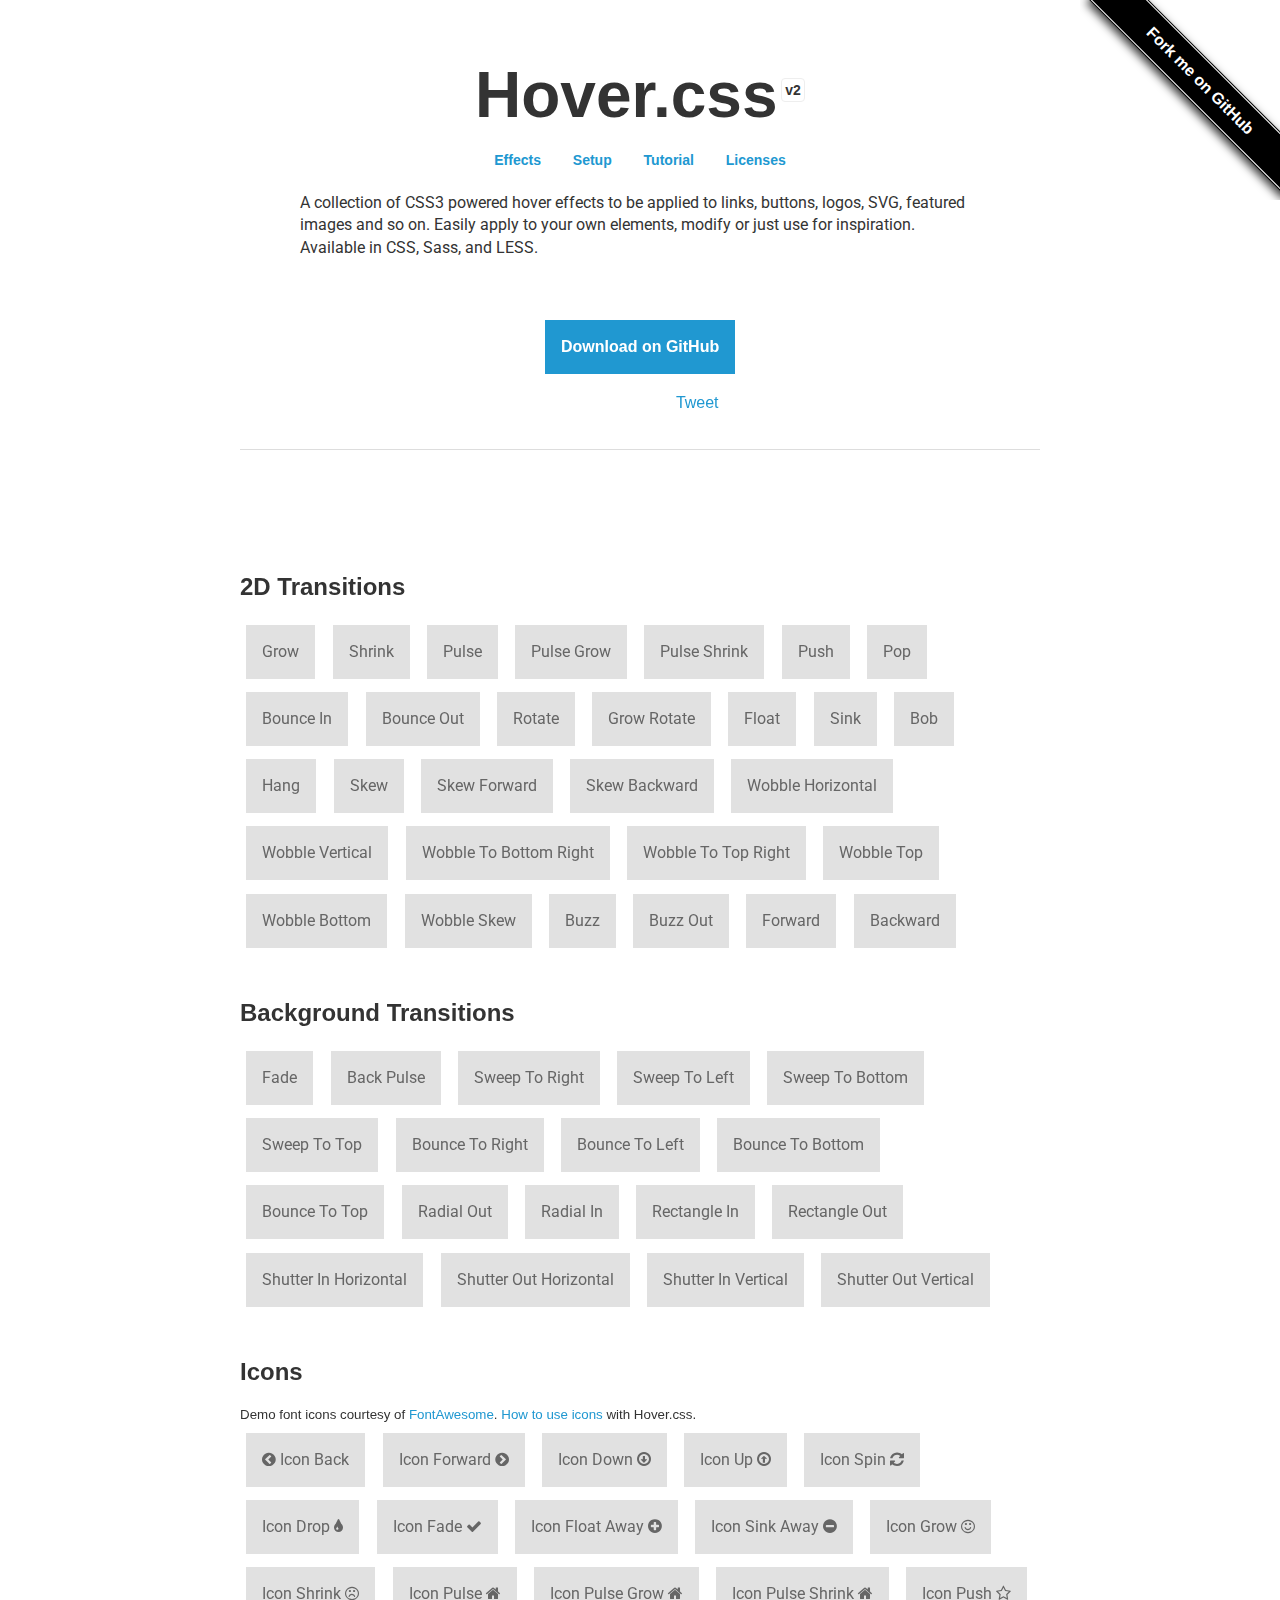
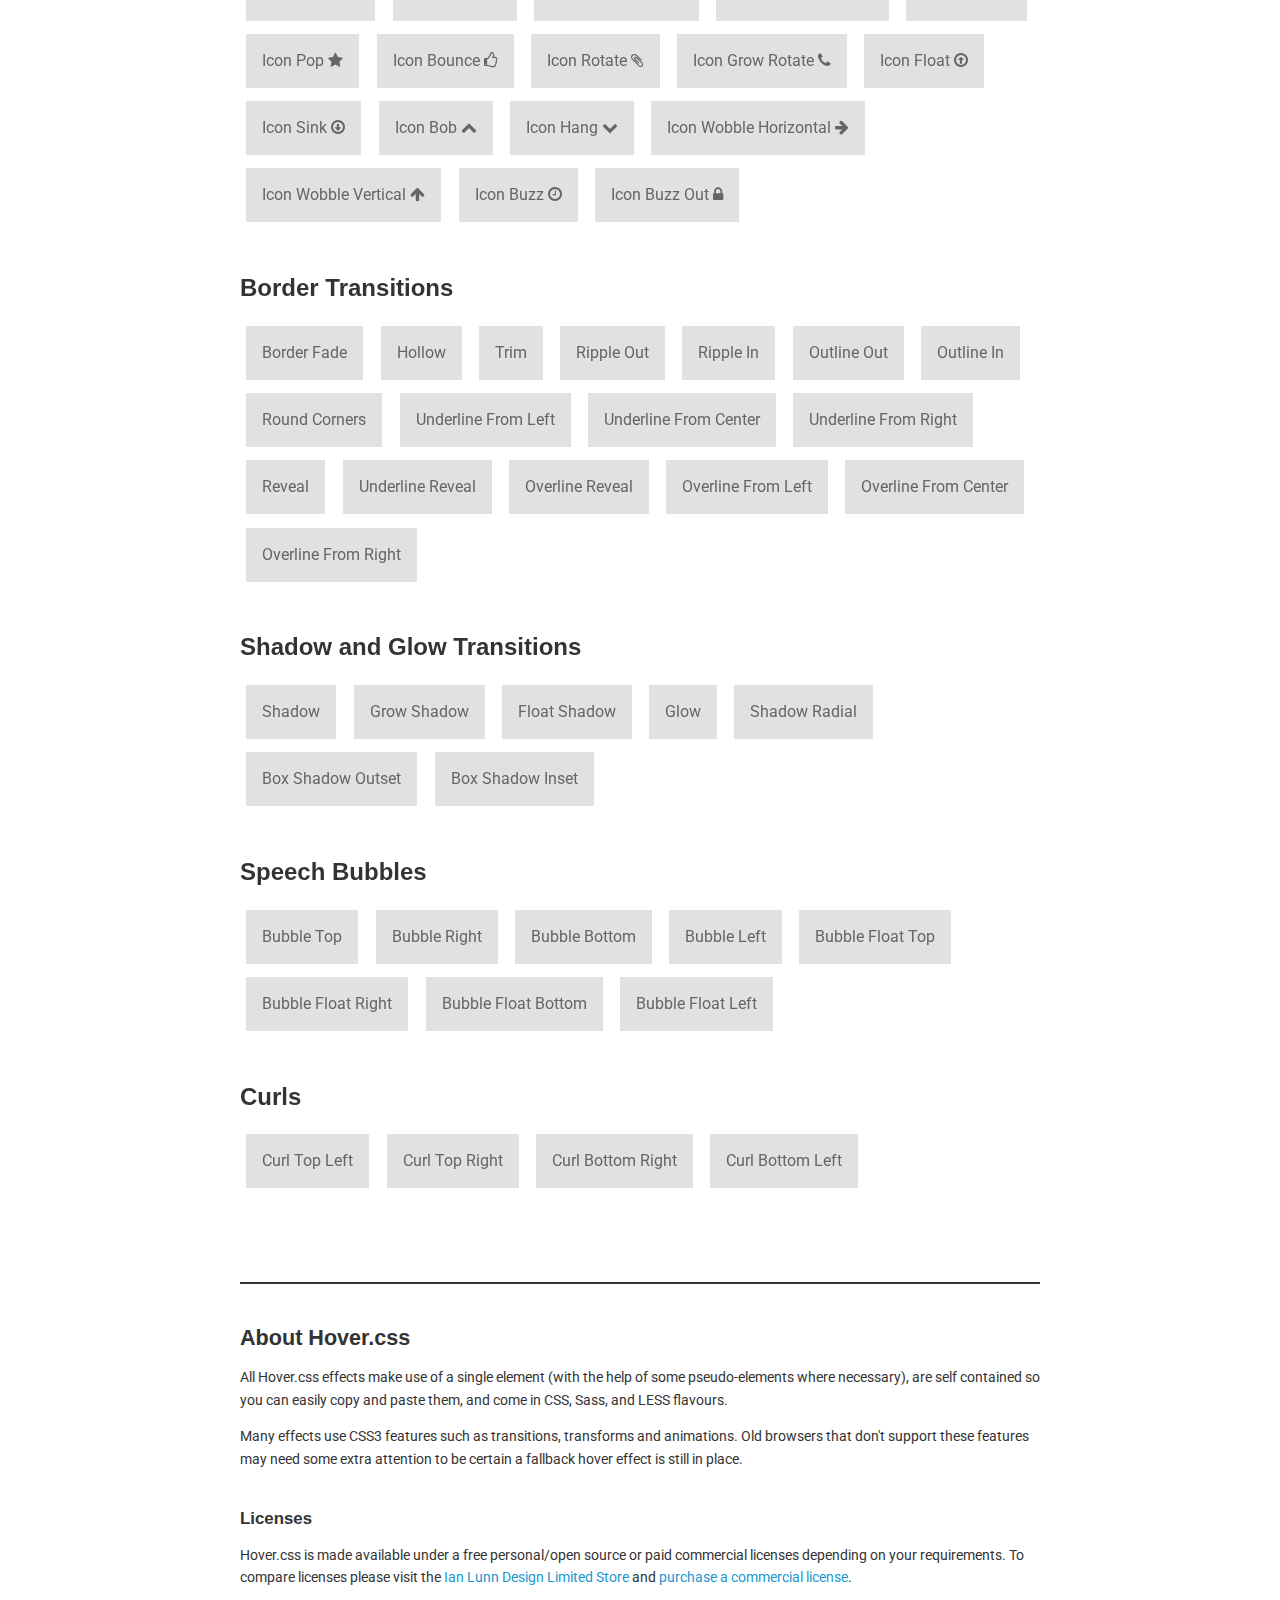
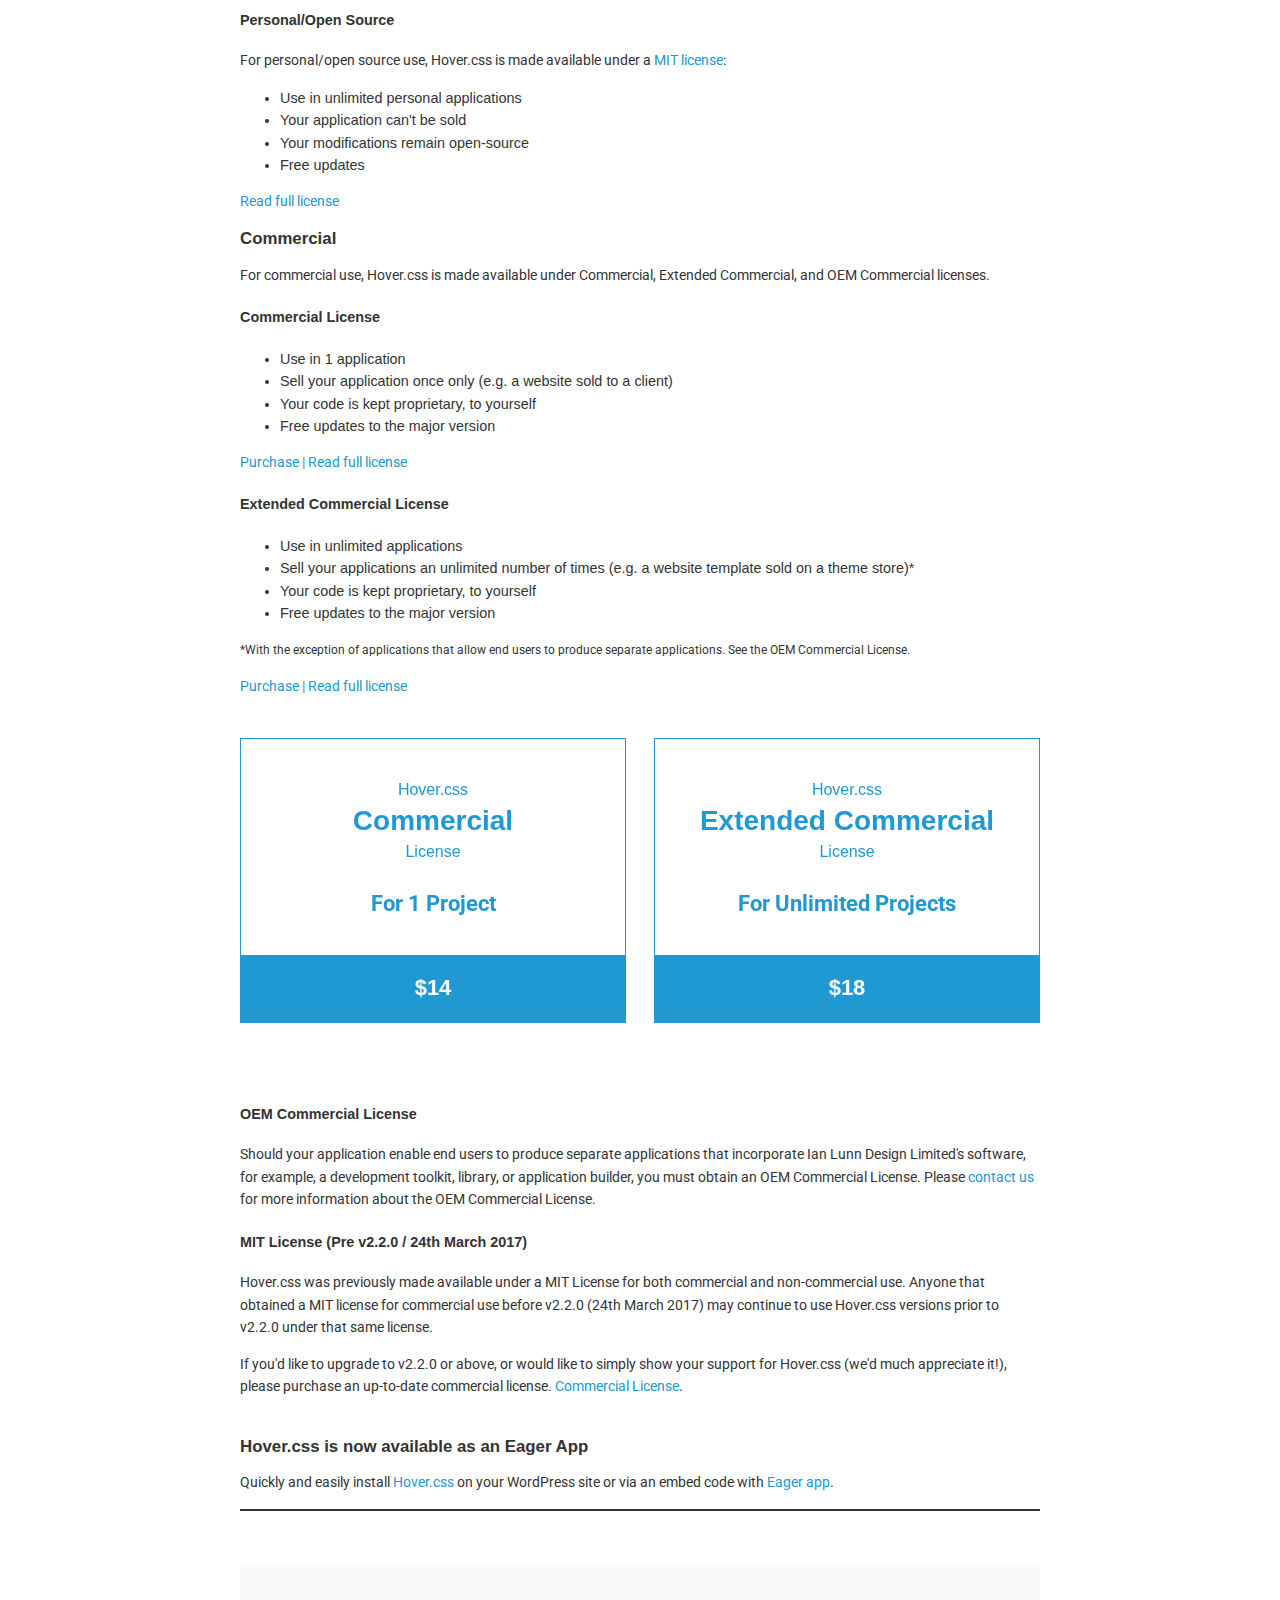
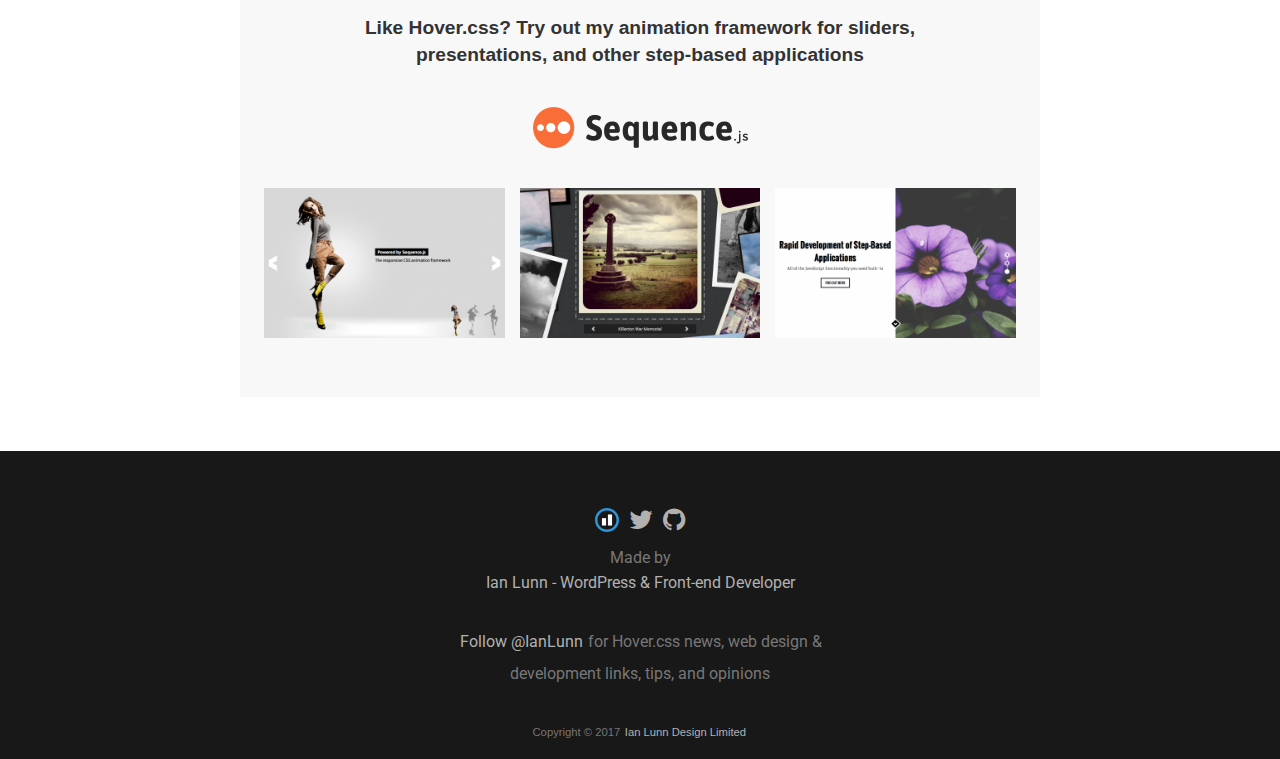
<file: hovers/index.html>
<!DOCTYPE html>
<html lang="en">
	<head>
		<meta charset="utf-8">
		<meta property="og:image" content="https://ianlunn.github.io/Hover/hover.jpg" />
		<meta property="og:site_name" content="Hover.css"/>
		<meta property="og:title" content="Hover.css - A collection of CSS3 powered hover effects" />
		<title>Hover.css - A collection of CSS3 powered hover effects</title>
		<link href="css/demo-page.css" rel="stylesheet" media="all">
		<link href="css/hover.css" rel="stylesheet" media="all">
		<link href="https://maxcdn.bootstrapcdn.com/font-awesome/4.2.0/css/font-awesome.min.css" rel="stylesheet" media="all">
	</head>
	<body>

		<!--[if lt IE 10]>
		<p class="browsehappy">You are using an <strong>outdated</strong> browser. Please <a href="https://browsehappy.com/">upgrade your browser</a> to improve your experience.</p>
		<![endif]-->

		<div class="main">
			<span id="forkongithub"><a href="https://github.com/IanLunn/Hover">Fork me on GitHub</a></span>

			<h1>Hover.css <a href="https://github.com/IanLunn/Hover/releases" class="sup" title="View release history">v2</a></h1>

			<nav>
				<ul>
					<li><a href="#effects" title="Effects">Effects</a></li>
					<li><a href="https://github.com/IanLunn/Hover/blob/master/README.md#hovercss" title="Setup">Setup</a></li>
					<li><a href="https://ianlunn.co.uk/articles/hover-css-tutorial-introduction/" title="hover.css Tutorial and Introduction">Tutorial</a></li>
					<li><a href="#licenses" title="Licenses">Licenses</a></li>
				</ul>
			</nav>

			<p class="intro">A collection of CSS3 powered hover effects to be applied to links, buttons, logos, SVG, featured images and so on. Easily apply to your own elements, modify or just use for inspiration. Available in CSS, Sass, and LESS.</p>

			<div class="download aligncenter">
				<a class="button cta hvr-float-shadow" href="https://github.com/IanLunn/Hover">Download on GitHub</a>
			</div>

			<div class="social aligncenter">
				<div class="social-button">
					<iframe src="https://ghbtns.com/github-btn.html?user=IanLunn&repo=Hover&type=watch&count=true" allowtransparency="true" frameborder="0" scrolling="0" width="110" height="20"></iframe>
				</div>

				<div class="social-button">
					<a href="https://twitter.com/share" class="twitter-share-button" data-related="IanLunn" data-dnt="true">Tweet</a>
				</div>
			</div>

			<hr />
			<br />

			<script async type="text/javascript" src="//cdn.carbonads.com/carbon.js?serve=CKYIE23M&placement=ianlunncouk" id="_carbonads_js"></script>

			<div id="effects" class="effects">

				<h2>2D Transitions</h2>

				<a href="#" class="hvr-grow">Grow</a>
				<a href="#" class="hvr-shrink">Shrink</a>
				<a href="#" class="hvr-pulse">Pulse</a>
				<a href="#" class="hvr-pulse-grow">Pulse Grow</a>
				<a href="#" class="hvr-pulse-shrink">Pulse Shrink</a>
				<a href="#" class="hvr-push">Push</a>
				<a href="#" class="hvr-pop">Pop</a>
				<a href="#" class="hvr-bounce-in">Bounce In</a>
				<a href="#" class="hvr-bounce-out">Bounce Out</a>
				<a href="#" class="hvr-rotate">Rotate</a>
				<a href="#" class="hvr-grow-rotate">Grow Rotate</a>
				<a href="#" class="hvr-float">Float</a>
				<a href="#" class="hvr-sink">Sink</a>
				<a href="#" class="hvr-bob">Bob</a>
				<a href="#" class="hvr-hang">Hang</a>
				<a href="#" class="hvr-skew">Skew</a>
				<a href="#" class="hvr-skew-forward">Skew Forward</a>
				<a href="#" class="hvr-skew-backward">Skew Backward</a>
				<a href="#" class="hvr-wobble-horizontal">Wobble Horizontal</a>
				<a href="#" class="hvr-wobble-vertical">Wobble Vertical</a>
				<a href="#" class="hvr-wobble-to-bottom-right">Wobble To Bottom Right</a>
				<a href="#" class="hvr-wobble-to-top-right">Wobble To Top Right</a>
				<a href="#" class="hvr-wobble-top">Wobble Top</a>
				<a href="#" class="hvr-wobble-bottom">Wobble Bottom</a>
				<a href="#" class="hvr-wobble-skew">Wobble Skew</a>
				<a href="#" class="hvr-buzz">Buzz</a>
				<a href="#" class="hvr-buzz-out">Buzz Out</a>
				<a href="#" class="hvr-forward">Forward</a>
				<a href="#" class="hvr-backward">Backward</a>


				<h2>Background Transitions</h2>

				<a href="#" class="hvr-fade">Fade</a>
				<a href="#" class="hvr-back-pulse">Back Pulse</a>
				<a href="#" class="hvr-sweep-to-right">Sweep To Right</a>
				<a href="#" class="hvr-sweep-to-left">Sweep To Left</a>
				<a href="#" class="hvr-sweep-to-bottom">Sweep To Bottom</a>
				<a href="#" class="hvr-sweep-to-top">Sweep To Top</a>
				<a href="#" class="hvr-bounce-to-right">Bounce To Right</a>
				<a href="#" class="hvr-bounce-to-left">Bounce To Left</a>
				<a href="#" class="hvr-bounce-to-bottom">Bounce To Bottom</a>
				<a href="#" class="hvr-bounce-to-top">Bounce To Top</a>
				<a href="#" class="hvr-radial-out">Radial Out</a>
				<a href="#" class="hvr-radial-in">Radial In</a>
				<a href="#" class="hvr-rectangle-in">Rectangle In</a>
				<a href="#" class="hvr-rectangle-out">Rectangle Out</a>
				<a href="#" class="hvr-shutter-in-horizontal">Shutter In Horizontal</a>
				<a href="#" class="hvr-shutter-out-horizontal">Shutter Out Horizontal</a>
				<a href="#" class="hvr-shutter-in-vertical">Shutter In Vertical</a>
				<a href="#" class="hvr-shutter-out-vertical">Shutter Out Vertical</a>


				<h2>Icons</h2>

				<small>Demo font icons courtesy of <a href="https://fortawesome.github.io/Font-Awesome/">FontAwesome</a>. <a href="https://github.com/IanLunn/Hover/#using-icon-effects">How to use icons</a> with Hover.css.</small>

				<a href="#" class="hvr-icon-back">
					<i class="fa fa-chevron-circle-left hvr-icon"></i> Icon Back
				</a>
				<a href="#" class="hvr-icon-forward">
					Icon Forward
					<i class="fa fa-chevron-circle-right hvr-icon"></i>
				</a>
				<a href="#" class="hvr-icon-down">
					Icon Down <i class="fa fa-arrow-circle-o-down hvr-icon"></i>
				</a>
				<a href="#" class="hvr-icon-up">
					Icon Up <i class="fa fa-arrow-circle-o-up hvr-icon"></i>
				</a>
				<a href="#" class="hvr-icon-spin">
					Icon Spin <i class="fa fa-refresh hvr-icon"></i>
				</a>
				<a href="#" class="hvr-icon-drop">
					Icon Drop <i class="fa fa-tint hvr-icon"></i>
				</a>
				<a href="#" class="hvr-icon-fade">
					Icon Fade <i class="fa fa-check hvr-icon"></i>
				</a>
				<a href="#" class="hvr-icon-float-away">
					Icon Float Away <i class="fa fa-plus-circle hvr-icon"></i>
				</a>
				<a href="#" class="hvr-icon-sink-away">
					Icon Sink Away <i class="fa fa-minus-circle hvr-icon"></i>
				</a>
				<a href="#" class="hvr-icon-grow">
					Icon Grow <i class="fa fa-smile-o hvr-icon"></i>
				</a>
				<a href="#" class="hvr-icon-shrink">
					Icon Shrink <i class="fa fa-frown-o hvr-icon"></i>
				</a>
				<a href="#" class="hvr-icon-pulse">
					Icon Pulse <i class="fa fa-home hvr-icon"></i>
				</a>
				<a href="#" class="hvr-icon-pulse-grow">
					Icon Pulse Grow <i class="fa fa-home hvr-icon"></i>
				</a>
				<a href="#" class="hvr-icon-pulse-shrink">
					Icon Pulse Shrink <i class="fa fa-home hvr-icon"></i>
				</a>
				<a href="#" class="hvr-icon-push">
					Icon Push <i class="fa fa-star-o hvr-icon"></i>
				</a>
				<a href="#" class="hvr-icon-pop">
					Icon Pop <i class="fa fa-star hvr-icon"></i>
				</a>
				<a href="#" class="hvr-icon-bounce">
					Icon Bounce <i class="fa fa-thumbs-o-up hvr-icon"></i>
				</a>
				<a href="#" class="hvr-icon-rotate">
					Icon Rotate <i class="fa fa-paperclip hvr-icon"></i>
				</a>
				<a href="#" class="hvr-icon-grow-rotate">
					Icon Grow Rotate <i class="fa fa-phone hvr-icon"></i>
				</a>
				<a href="#" class="hvr-icon-float">
					Icon Float <i class="fa fa-arrow-circle-o-up hvr-icon"></i>
				</a>
				<a href="#" class="hvr-icon-sink">
					Icon Sink <i class="fa fa-arrow-circle-o-down hvr-icon"></i>
				</a>
				<a href="#" class="hvr-icon-bob">
					Icon Bob <i class="fa fa-chevron-up hvr-icon"></i>
				</a>
				<a href="#" class="hvr-icon-hang">
					Icon Hang <i class="fa fa-chevron-down hvr-icon"></i>
				</a>
				<a href="#" class="hvr-icon-wobble-horizontal">
					Icon Wobble Horizontal <i class="fa fa-arrow-right hvr-icon"></i>
				</a>
				<a href="#" class="hvr-icon-wobble-vertical">
					Icon Wobble Vertical <i class="fa fa-arrow-up hvr-icon"></i>
				</a>
				<a href="#" class="hvr-icon-buzz">
					Icon Buzz <i class="fa fa-clock-o hvr-icon"></i>
				</a>
				<a href="#" class="hvr-icon-buzz-out">
					Icon Buzz Out <i class="fa fa-lock hvr-icon"></i>
				</a>


				<h2>Border Transitions</h2>

				<a href="#" class="hvr-border-fade">Border Fade</a>
				<a href="#" class="hvr-hollow">Hollow</a>
				<a href="#" class="hvr-trim">Trim</a>
				<a href="#" class="hvr-ripple-out">Ripple Out</a>
				<a href="#" class="hvr-ripple-in">Ripple In</a>
				<a href="#" class="hvr-outline-out">Outline Out</a>
				<a href="#" class="hvr-outline-in">Outline In</a>
				<a href="#" class="hvr-round-corners">Round Corners</a>
				<a href="#" class="hvr-underline-from-left">Underline From Left</a>
				<a href="#" class="hvr-underline-from-center">Underline From Center</a>
				<a href="#" class="hvr-underline-from-right">Underline From Right</a>
				<a href="#" class="hvr-reveal">Reveal</a>
				<a href="#" class="hvr-underline-reveal">Underline Reveal</a>
				<a href="#" class="hvr-overline-reveal">Overline Reveal</a>
				<a href="#" class="hvr-overline-from-left">Overline From Left</a>
				<a href="#" class="hvr-overline-from-center">Overline From Center</a>
				<a href="#" class="hvr-overline-from-right">Overline From Right</a>


				<h2>Shadow and Glow Transitions</h2>

				<a href="#" class="hvr-shadow">Shadow</a>
				<a href="#" class="hvr-grow-shadow">Grow Shadow</a>
				<a href="#" class="hvr-float-shadow">Float Shadow</a>
				<a href="#" class="hvr-glow">Glow</a>
				<a href="#" class="hvr-shadow-radial">Shadow Radial</a>
				<a href="#" class="hvr-box-shadow-outset">Box Shadow Outset</a>
				<a href="#" class="hvr-box-shadow-inset">Box Shadow Inset</a>


				<h2>Speech Bubbles</h2>

				<a href="#" class="hvr-bubble-top">Bubble Top</a>
				<a href="#" class="hvr-bubble-right">Bubble Right</a>
				<a href="#" class="hvr-bubble-bottom">Bubble Bottom</a>
				<a href="#" class="hvr-bubble-left">Bubble Left</a>
				<a href="#" class="hvr-bubble-float-top">Bubble Float Top</a>
				<a href="#" class="hvr-bubble-float-right">Bubble Float Right</a>
				<a href="#" class="hvr-bubble-float-bottom">Bubble Float Bottom</a>
				<a href="#" class="hvr-bubble-float-left">Bubble Float Left</a>


				<h2>Curls</h2>

				<a href="#" class="hvr-curl-top-left">Curl Top Left</a>
				<a href="#" class="hvr-curl-top-right">Curl Top Right</a>
				<a href="#" class="hvr-curl-bottom-right">Curl Bottom Right</a>
				<a href="#" class="hvr-curl-bottom-left">Curl Bottom Left</a>
			</div>


			<div class="footer">
				<div class="about">
					<h2>About Hover.css</h2>

					<p>All Hover.css effects make use of a single element (with the help of some pseudo-elements where necessary), are self contained so you can easily copy and paste them, and come in CSS, Sass, and LESS flavours.</p>

					<p>Many effects use CSS3 features such as transitions, transforms and animations. Old browsers that don't support these features may need some extra attention to be certain a fallback hover effect is still in place.</p>

					<br />
					<h3 id="licenses">Licenses</h3>

					<p>Hover.css is made available under a free personal/open source or paid commercial licenses depending on your requirements. To compare licenses please visit the <a href="https://ianlunn.co.uk/store/licenses/">Ian Lunn Design Limited Store</a> and <a href="https://ianlunn.co.uk/store/hover-css/">purchase a commercial license</a>.</p>

					<h4 id="personal">Personal/Open Source</h4>

					<p>For personal/open source use, Hover.css is made available under a <a href="https://opensource.org/licenses/MIT">MIT license</a>:</p>

					<ul>
						<li>Use in unlimited personal applications</li>
						<li>Your application can't be sold</li>
						<li>Your modifications remain open-source</li>
						<li>Free updates</li>
					</ul>

					<p><a href="https://ianlunn.co.uk/store/licenses/personal/">Read full license</a></p>

					<h3 id="commercial-licenses">Commercial</h3>

					<p>For commercial use, Hover.css is made available under Commercial, Extended Commercial, and OEM Commercial licenses.</p>

					<h4 id="commercial">Commercial License</h4>

					<ul>
						<li>Use in 1 application</li>
						<li>Sell your application once only (e.g. a website sold to a client)</li>
						<li>Your code is kept proprietary, to yourself</li>
						<li>Free updates to the major version</li>
					</ul>

					<p><a href="https://ianlunn.co.uk/store/hover-css/?attribute_pa_licenses=commercial">Purchase<a/> | <a href="https://ianlunn.co.uk/store/licenses/commercial/">Read full license</a></p>

					<h4 id="extended-commercial">Extended Commercial License</h4>

					<ul>
						<li>Use in unlimited applications</li>
						<li>Sell your applications an unlimited number of times (e.g. a website template sold on a theme store)*</li>
						<li>Your code is kept proprietary, to yourself</li>
						<li>Free updates to the major version</li>
					</ul>

					<p><small>*With the exception of applications that allow end users to produce separate applications. See the OEM Commercial License.</small></p>

					<p><a href="https://ianlunn.co.uk/store/hover-css/?attribute_pa_licenses=extended-commercial">Purchase<a/> | <a href="https://ianlunn.co.uk/store/licenses/extended-commercial/">Read full license</a></p>

					<div class="licenses">
						<a target="_blank" href="https://ianlunn.co.uk/store/hover-css/?attribute_pa_licenses=commercial" title="Commercial License" class="license hvr-float">
							<div class="license__content">
								<h5 class="license__title"><div>Hover.css</div> Commercial <div>License</div></h5>
								<p class="license__desc">For 1 Project</p>
							</div>
							<span class="license__button button cta">$14</span>
						</a>

						<a target="_blank" href="https://ianlunn.co.uk/store/hover-css/?attribute_pa_licenses=extended-commercial" title="Extended Commercial License" class="license hvr-float">
							<div class="license__content">
								<h5 class="license__title"><div>Hover.css</div> Extended Commercial <div>License</div></h5>
								<p class="license__desc">For Unlimited Projects</p>
							</div>
							<span class="license__button button cta">$18</span>
						</a>
					</div>

					<h4 id="oem-commercial">OEM Commercial License</h4>

					<p>Should your application enable end users to produce separate applications that incorporate Ian Lunn Design Limited's software, for example, a development toolkit, library, or application builder, you must obtain an OEM Commercial License. Please <a href="https://ianlunn.co.uk/contact/">contact us</a> for more information about the OEM Commercial License.</p>

					<h4>MIT License (Pre v2.2.0 / 24th March 2017)</h4>
					<p>Hover.css was previously made available under a MIT License for both commercial and non-commercial use. Anyone that obtained a MIT license for commercial use before v2.2.0 (24th March 2017) may continue to use Hover.css versions prior to v2.2.0 under that same license.</p>

					<p>If you'd like to upgrade to v2.2.0 or above, or would like to simply show your support for Hover.css (we'd much appreciate it!), please purchase an up-to-date commercial license. <a href="https://ianlunn.co.uk/store/hover-css/?attribute_pa_licenses=commercial" title="Commercial License">Commercial License</a>.</p>

					<br />
					<h3>Hover.css is now available as an Eager App</h3>
					<p>Quickly and easily install <a href="https://eager.io/app/AN_LdP2tOk0f">Hover.css</a> on your WordPress site or via an embed code with <a href="https://eager.io/">Eager app</a>.</p>
				</div>
			</div>

			<div class="ad">
				<h2>Like Hover.css? Try out my animation framework for sliders,<br /> presentations, and other step-based applications</h2>

				<a class="ad__logo" href="https://www.sequencejs.com/" title="Learn more about Sequence.js">
					<img src="sequence-logo.png" alt="Sequence.js" />
				</a>

				<div class="ad__preview">
					<a href="https://www.sequencejs.com/" title="Learn more about Sequence.js"><img src="modern-slide-in.png" /></a> <a class="second" href="https://www.sequencejs.com/" title="Learn more about Sequence.js"><img src="photo-stack.png" /></a> <a href="https://www.sequencejs.com/" title="Learn more about Sequence.js"><img src="two-up.png" /></a>
				</div>
			</div>

		</div>

		<div class="made-by group">
			<ul>
				<li>
					<!-- "IL" logo Copyright (c) Ian Lunn Design Limited 2017 -->
					<a cass="icon__ild" href="https://ianlunn.co.uk/" title="Ian Lunn - WordPress &amp; Front End Developer" target="_blank" class="ild-ident">
						<svg class="" onmouseenter="el=this;el.classList.add('active');setTimeout(function(){el.classList.remove('active')},600);" xmlns="https://www.w3.org/2000/svg" width="24" height="30" viewBox="0 0 52 52">
							<g class="circle-holder">
								<path class="circle" fill="#2E96D6" d="M5.4 26c0-11.4 9.2-20.6 20.6-20.6s20.6 9.2 20.6 20.6c0 11.4-9.2 20.6-20.6 20.6s-20.6-9.2-20.6-20.6zm-5.4 0c0 14.4 11.6 26 26 26s26-11.6 26-26-11.6-26-26-26-26 11.6-26 26z"></path>
							</g>
							<path class="i" fill="#fff" d="M15 22h9v16h-9v-16z"></path>
							<path class="l" fill="#fff" d="M28 14h9v24h-9v-24z"></path>
						</svg>
					</a>
				</li>
				<li><a class="icon__twitter" href="https://twitter.com/IanLunn/" title="Ian Lunn on Twitter" target="_blank"><i class="fa fa-twitter"></i></a></li>
				<li><a class="icon__github" href="https://github.com/IanLunn/Hover/" title="Hover.css on GitHub" target="_blank"><i class="fa fa-github"></i></a></li>
			</ul>
			<p>Made by<br /><a href="https://ianlunn.co.uk/" title="Ian Lunn - WordPress &amp; Front End Developer" target="_blank">Ian Lunn - WordPress &amp; Front-end Developer</a></p>

			<p class="follow"><a href="https://twitter.com/IanLunn" class="twitter-follow-button" data-show-count="false" data-dnt="true" data-size="large">Follow @IanLunn</a> for Hover.css news, web design &amp;<br /> development links, tips, and opinions</p>
			<small>Copyright &copy; 2017 <a href="https://ianlunn.co.uk/" title="Ian Lunn - WordPress &amp; Front End Developer" target="_blank">Ian Lunn Design Limited</a></small>
		</div>

		<script>
			/**
			 * Used to demonstrate Hover.css only. Not required when adding
			 * Hover.css to your own pages. Prevents a link from being
			 * navigated and gaining focus.
			 */
			var effects = document.querySelectorAll('.effects')[0];

			effects.addEventListener('click', function(e) {

				if (e.target.className.indexOf('hvr') > -1) {
					e.preventDefault();
					e.target.blur();

				}
			});
		</script>

		<script>!function(d,s,id){var js,fjs=d.getElementsByTagName(s)[0],p=/^https:/.test(d.location)?'http':'https';if(!d.getElementById(id)){js=d.createElement(s);js.id=id;js.src=p+'://platform.twitter.com/widgets.js';fjs.parentNode.insertBefore(js,fjs);}}(document, 'script', 'twitter-wjs');</script>

		<script>
		  (function(i,s,o,g,r,a,m){i['GoogleAnalyticsObject']=r;i[r]=i[r]||function(){
		  (i[r].q=i[r].q||[]).push(arguments)},i[r].l=1*new Date();a=s.createElement(o),
		  m=s.getElementsByTagName(o)[0];a.async=1;a.src=g;m.parentNode.insertBefore(a,m)
		  })(window,document,'script','//www.google-analytics.com/analytics.js','ga');

		  ga('create', 'UA-11991680-4', 'ianlunn.github.io');
		  ga('send', 'pageview');
		</script>
	</body>
</html>
</file>
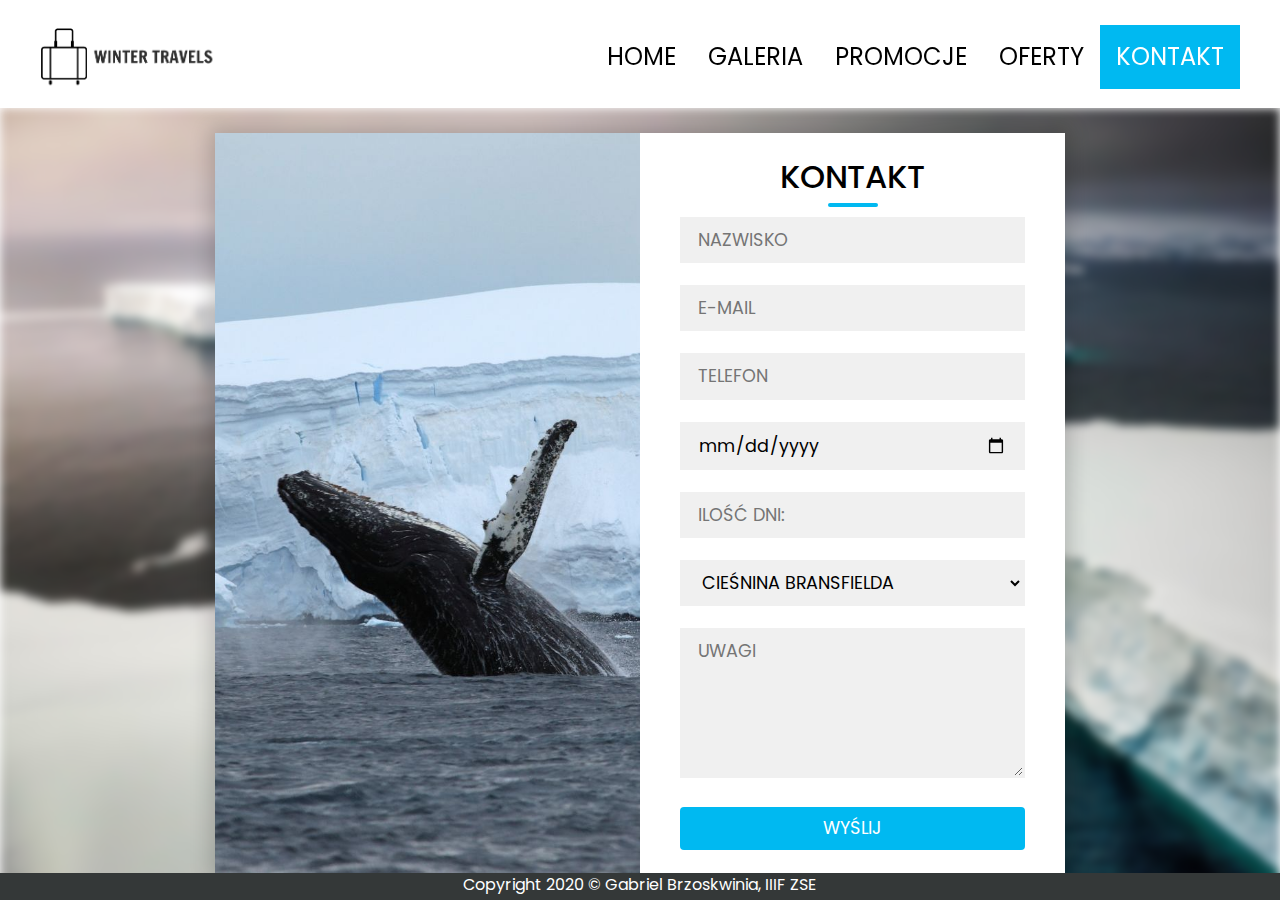
<file: kontakt.html>
<!DOCTYPE html>
<html lang="pl">
    <head>
        <title>KONTAKT</title>
        <meta charset="utf-8">
        <link rel="icon" href="favicon.png">
        <meta name="description" content="Witryna biura podróży z ofertą wycieczek na Grenlandię, Arktykę lub Antarktydę.">
        <meta name="keywords" content="antarktyda, grenlandia, arktyka, biuro podróży">
        <meta name="author" content="Gabriel Brzoskwinia">
        <meta name="robots" content="noindex, nofollow, noydir, noodp">
        <meta name="viewport" content="width=device-width, initial-scale=1">
        <meta name="language" content="Polish">
        <link href="css/all.css" rel="stylesheet">
        <link rel="stylesheet" href="https://cdnjs.cloudflare.com/ajax/libs/font-awesome/4.7.0/css/font-awesome.min.css">
        <link href="https://fonts.googleapis.com/css?family=Poppins&display=swap" rel="stylesheet">
        <link rel="stylesheet" href="https://stackpath.bootstrapcdn.com/bootstrap/4.4.1/css/bootstrap.min.css" integrity="sha384-Vkoo8x4CGsO3+Hhxv8T/Q5PaXtkKtu6ug5TOeNV6gBiFeWPGFN9MuhOf23Q9Ifjh" crossorigin="anonymous">
        <link rel="stylesheet" href="index.css">
    </head>
    <body>
        <a name="start"></a>
        <header>
            <div id="logo">

                <figure>
                    <a href="index.html"><img src="3.png" alt="logo" id="logoimg"></a>
                </figure>
            </div>
            <div class="topnav" id="myTopnav">
                    <a href="kontakt.html" class="hvr-underline-from-center active">KONTAKT</a>
                    <a href="oferty.html" class="hvr-underline-from-center">OFERTY</a>
                    <a href="promocje.html" class="hvr-underline-from-center">PROMOCJE</a>
                    <a href="galeria.html" class="hvr-underline-from-center">GALERIA</a>
                    <a href="index.html" class="hvr-underline-from-center">HOME</a>
                    <a href="javascript:void(0);" class="icon" onclick="myFunction()">
                      <i class="fa fa-bars"></i>
                    </a>
                  </div>
                  <div class="czyscioszek"></div>
        </header>
        <main>
            <div class="containerK">
                <div class="contact-box">
                    <div class="left"></div>
                    <div class="right">
                        <h2>KONTAKT</h2>
                        <form>
                            <input type="text" class="field" placeholder="NAZWISKO" required id="nazwisko" onblur="naz()">
                            <input type="text" class="field" placeholder="E-MAIL" required id="mail" onblur="ma()">
                            <input type="text" class="field" placeholder="TELEFON" required id="telefon" onblur="tel()">
                            <input type="date" class="field" required>
                            <input type="number" class="field" placeholder="ILOŚĆ DNI: " required>
                            <select required value="8" class="field">
                                <option>CIEŚNINA BRANSFIELDA</option>
                                <option>MURMAŃSK</option>
                                <option>PORT LOCKROY</option>
                                <option>ICECAP</option>
                                <option>DECEPTION ISLAND</option>
                                <option>SPITSBERGEN</option>
                                <option>REJS PO ARKTYCE</option>
                                <option>LODOŁAMACZEM PO BIEGUNIE</option>
                            </select>
                            <textarea placeholder="UWAGI" class="field" required></textarea>
                            <button class="btn">WYŚLIJ</button>
                        </form>
                    </div>
                </div>
            </div>
        </main>
        <a href="#start"><i class="fas fa-angle-double-up noarrow" id="arrow"></i></a>
        <footer>
            <div id="copyright">Copyright 2020 &copy; Gabriel Brzoskwinia, IIIF ZSE</div>
        </footer>
        <script>
        window.onscroll = function() {Arrow()};

        function Arrow() {
            if (document.body.scrollTop > 200 || document.documentElement.scrollTop > 200) {
                document.getElementById("arrow").className = "fas fa-angle-double-up arrow";
            } else {
                document.getElementById("arrow").className = "fas fa-angle-double-up noarrow";
            }
        }
        function myFunction() {
            var x = document.getElementById("myTopnav");
                if (x.className === "topnav") {
                x.className += " responsive";
                } else {
                x.className = "topnav";
            }
        }
        setInterval(data, 1000);
            function data() {
                    var now = new Date();
                    var date = now.toLocaleDateString();
                    var time = now.toLocaleTimeString();
                    var holidays = new Date("June 26, 2020");
                    var now = new Date();
                    var left = holidays.getTime() - now.getTime();
                    var days = Math.floor(left / (1000 * 60 * 60 * 24));
                    document.getElementById("copyright").innerHTML = "Copyright 2020 &copy; Gabriel Brzoskwinia, IIIF ZSE " + "Data: " + date + " " + time + "<br>" + "Do wakacji: " + days + " dni.";
            }

            var wzori = /^[A-Z]{1}[a-z]+$/;
            var wzormail = /^[a-zA-Z\.]*[@][a-zA-Z\.]*[\.][a-zA-Z]{2,3}$/;
            var wzortele = /^\d{9}/;

            function naz() {
                var nazwisko = document.getElementById("nazwisko").value;
                if(!wzori.test(nazwisko)) {
                    alert("ŹLE WPISANO IMIĘ!");
                    document.getElementById("nazwisko").value = null;
                }
            }
            function ma() {
                var mail = document.getElementById("mail").value;
                if(!wzormail.test(mail)) {
                    alert("ŹLE WPISANO E-MAIL!");
                    document.getElementById("mail").value = null;
                }
            }
            function tel() {
                var telefon = document.getElementById("telefon").value;
                if(!wzortele.test(telefon)) {
                    alert("ŹLE WPISANO TELEFON!");
                    document.getElementById("telefon").value = null;
                }
            }
        </script>
        <script src="https://code.jquery.com/jquery-3.4.1.slim.min.js" integrity="sha384-J6qa4849blE2+poT4WnyKhv5vZF5SrPo0iEjwBvKU7imGFAV0wwj1yYfoRSJoZ+n" crossorigin="anonymous"></script>
        <script src="https://cdn.jsdelivr.net/npm/popper.js@1.16.0/dist/umd/popper.min.js" integrity="sha384-Q6E9RHvbIyZFJoft+2mJbHaEWldlvI9IOYy5n3zV9zzTtmI3UksdQRVvoxMfooAo" crossorigin="anonymous"></script>
        <script src="https://stackpath.bootstrapcdn.com/bootstrap/4.4.1/js/bootstrap.min.js" integrity="sha384-wfSDF2E50Y2D1uUdj0O3uMBJnjuUD4Ih7YwaYd1iqfktj0Uod8GCExl3Og8ifwB6" crossorigin="anonymous"></script>
    </body>
</html>
</file>
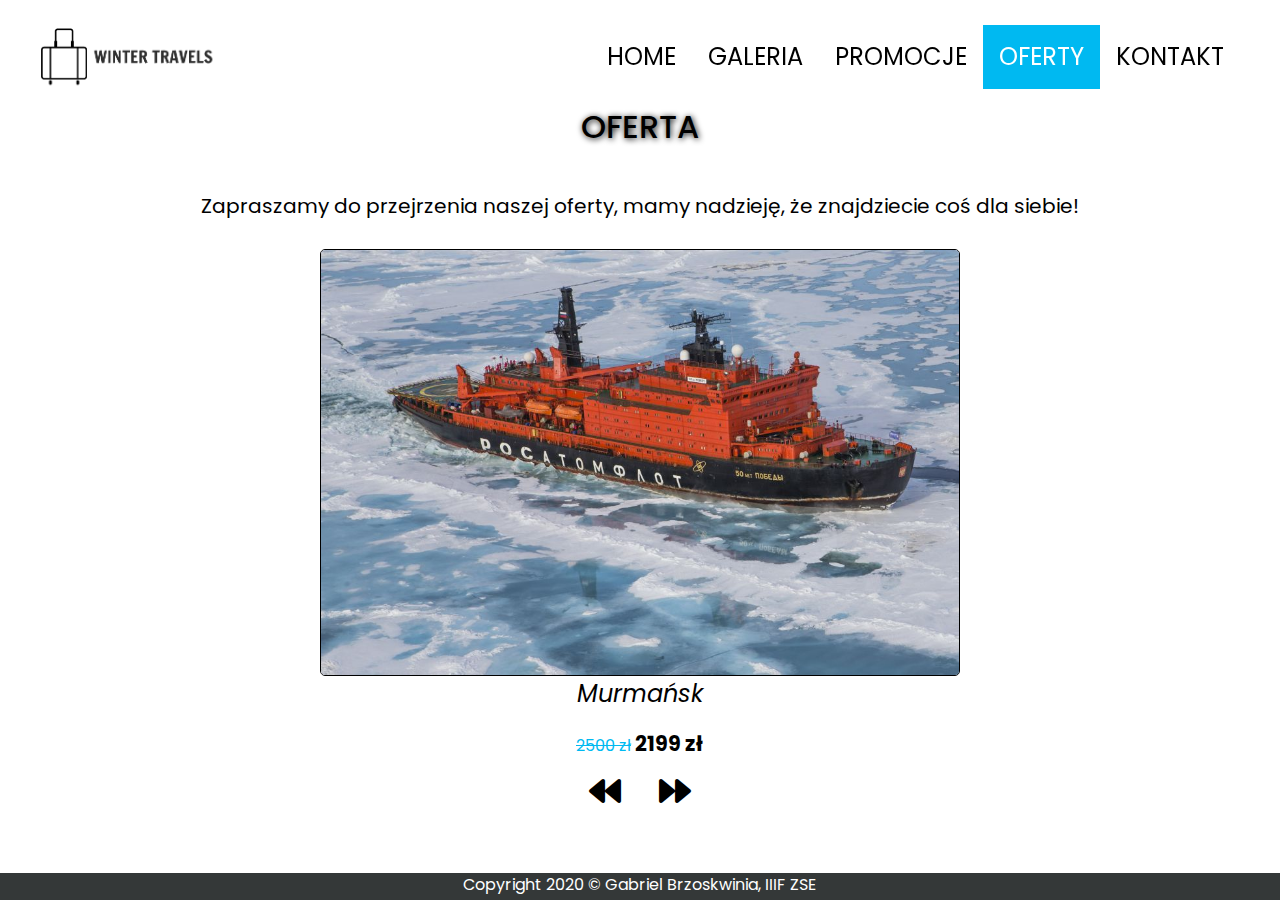
<file: oferty.html>
<!DOCTYPE html>
<html lang="pl">
    <head>
        <title>OFERTY</title>
        <meta charset="utf-8">
        <link rel="icon" href="favicon.png">
        <meta name="description" content="Witryna biura podróży z ofertą wycieczek na Grenlandię, Arktykę lub Antarktydę.">
        <meta name="keywords" content="antarktyda, grenlandia, arktyka, biuro podróży">
        <meta name="author" content="Gabriel Brzoskwinia">
        <meta name="robots" content="noindex, nofollow, noydir, noodp">
        <meta name="viewport" content="width=device-width, initial-scale=1">
        <meta name="language" content="Polish">
        <link href="css/all.css" rel="stylesheet">
        <link rel="stylesheet" href="https://cdnjs.cloudflare.com/ajax/libs/font-awesome/4.7.0/css/font-awesome.min.css">
        <link href="https://fonts.googleapis.com/css?family=Poppins&display=swap" rel="stylesheet">
        <link rel="stylesheet" href="https://stackpath.bootstrapcdn.com/bootstrap/4.4.1/css/bootstrap.min.css" integrity="sha384-Vkoo8x4CGsO3+Hhxv8T/Q5PaXtkKtu6ug5TOeNV6gBiFeWPGFN9MuhOf23Q9Ifjh" crossorigin="anonymous">
        <link rel="stylesheet" href="index.css">
    </head>
    <body>
        <a name="start"></a>
        <header>
            <div id="logo">

                <figure>
                    <a href="index.html"><img src="3.png" alt="logo" id="logoimg"></a>
                </figure>
            </div>
            <div class="topnav" id="myTopnav">
                    <a href="kontakt.html" class="hvr-underline-from-center">KONTAKT</a>
                    <a href="oferty.html" class="hvr-underline-from-center active">OFERTY</a>
                    <a href="promocje.html" class="hvr-underline-from-center">PROMOCJE</a>
                    <a href="galeria.html" class="hvr-underline-from-center">GALERIA</a>
                    <a href="index.html" class="hvr-underline-from-center">HOME</a>
                    <a href="javascript:void(0);" class="icon" onclick="myFunction()">
                      <i class="fa fa-bars"></i>
                    </a>
                  </div>
                  <div class="czyscioszek"></div>
        </header>
        <main>
            <div id="oferta">
                <h1 class="titlechld">OFERTA</h1>
                <p>Zapraszamy do przejrzenia naszej oferty, mamy nadzieję, że znajdziecie coś dla siebie!</p>
            </div>
            
            <div id="slider_oferty">
                <img src="oferta/murmansk.jpg" alt="1" id="ofertysl">
                <p id="slider_miejsce">Murmańsk</p>
                <p><span id="slider_mn">2500 zł</span> <span id="slider_wk">2199 zł</span></p>
                <p><i class="fas fa-backward" id="prev" onclick="prev()"></i><i class="fas fa-forward" id="next" onclick="next()"></i></p>
            </div>
        </main>
        <a href="#start"><i class="fas fa-angle-double-up noarrow" id="arrow"></i></a>
        <footer>
            <div id="copyright">Copyright 2020 &copy; Gabriel Brzoskwinia, IIIF ZSE</div>
        </footer>
        <script>
        window.onscroll = function() {Arrow()};

        function Arrow() {
            if (document.body.scrollTop > 200 || document.documentElement.scrollTop > 200) {
                document.getElementById("arrow").className = "fas fa-angle-double-up arrow";
            } else {
                document.getElementById("arrow").className = "fas fa-angle-double-up noarrow";
            }
        }
        function myFunction() {
            var x = document.getElementById("myTopnav");
                if (x.className === "topnav") {
                x.className += " responsive";
                } else {
                x.className = "topnav";
            }
        }
        setInterval(data, 1000);
            function data() {
                    var now = new Date();
                    var date = now.toLocaleDateString();
                    var time = now.toLocaleTimeString();
                    var holidays = new Date("June 26, 2020");
                    var now = new Date();
                    var left = holidays.getTime() - now.getTime();
                    var days = Math.floor(left / (1000 * 60 * 60 * 24));
                    document.getElementById("copyright").innerHTML = "Copyright 2020 &copy; Gabriel Brzoskwinia, IIIF ZSE " + "Data: " + date + " " + time + "<br>" + "Do wakacji: " + days + " dni.";
            }
        </script>
        <script src="slider.js"></script>
        <script src="https://code.jquery.com/jquery-3.4.1.slim.min.js" integrity="sha384-J6qa4849blE2+poT4WnyKhv5vZF5SrPo0iEjwBvKU7imGFAV0wwj1yYfoRSJoZ+n" crossorigin="anonymous"></script>
        <script src="https://cdn.jsdelivr.net/npm/popper.js@1.16.0/dist/umd/popper.min.js" integrity="sha384-Q6E9RHvbIyZFJoft+2mJbHaEWldlvI9IOYy5n3zV9zzTtmI3UksdQRVvoxMfooAo" crossorigin="anonymous"></script>
        <script src="https://stackpath.bootstrapcdn.com/bootstrap/4.4.1/js/bootstrap.min.js" integrity="sha384-wfSDF2E50Y2D1uUdj0O3uMBJnjuUD4Ih7YwaYd1iqfktj0Uod8GCExl3Og8ifwB6" crossorigin="anonymous"></script>
    </body>
</html>
</file>
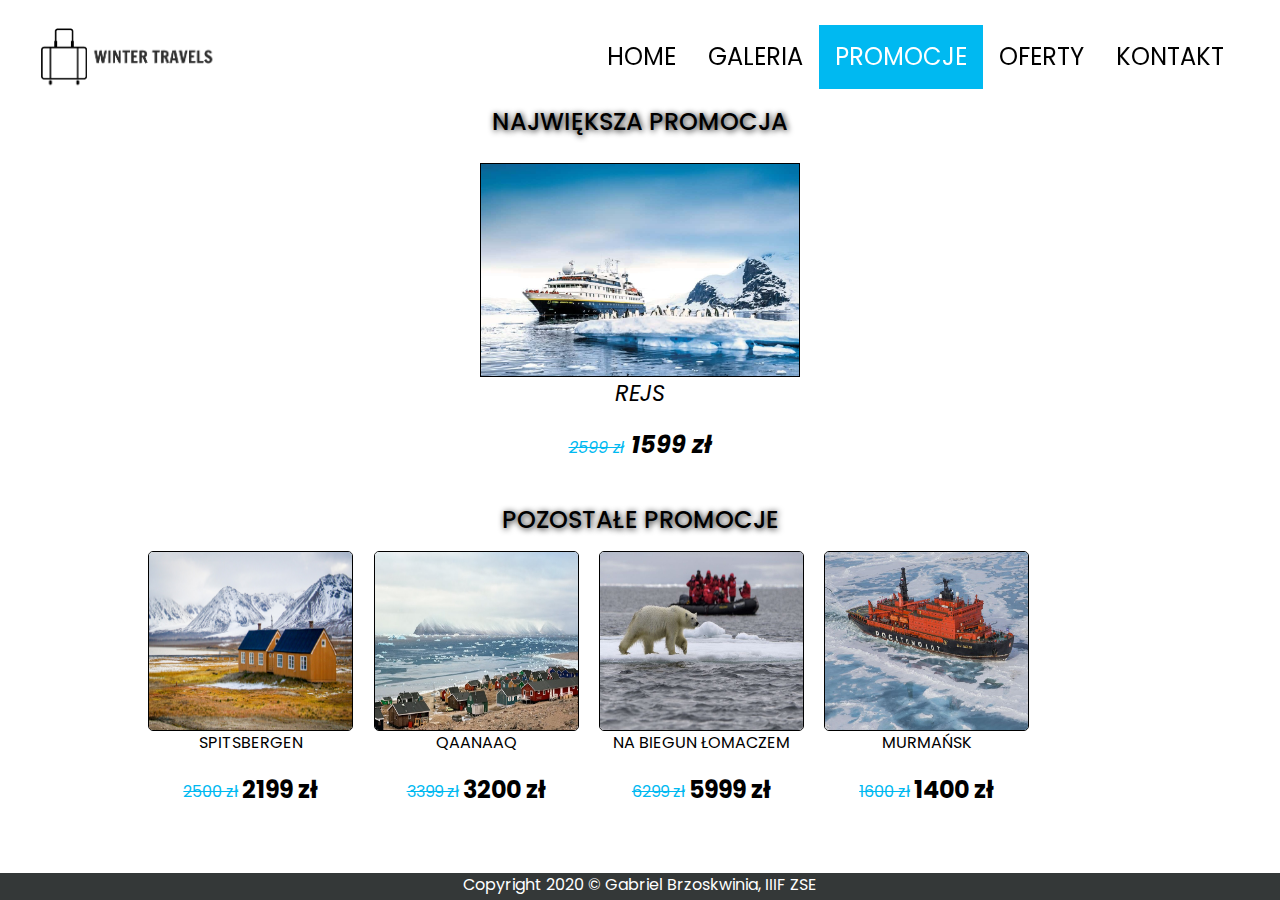
<file: promocje.html>
<!DOCTYPE html>
<html lang="pl">
    <head>
        <title>PROMOCJE</title>
        <meta charset="utf-8">
        <link rel="icon" href="favicon.png">
        <meta name="description" content="Witryna biura podróży z ofertą wycieczek na Grenlandię, Arktykę lub Antarktydę.">
        <meta name="keywords" content="antarktyda, grenlandia, arktyka, biuro podróży">
        <meta name="author" content="Gabriel Brzoskwinia">
        <meta name="robots" content="noindex, nofollow, noydir, noodp">
        <meta name="viewport" content="width=device-width, initial-scale=1">
        <meta name="language" content="Polish">
        <link href="css/all.css" rel="stylesheet">
        <link rel="stylesheet" href="https://cdnjs.cloudflare.com/ajax/libs/font-awesome/4.7.0/css/font-awesome.min.css">
        <link href="https://fonts.googleapis.com/css?family=Poppins&display=swap" rel="stylesheet">
        <link rel="stylesheet" href="https://stackpath.bootstrapcdn.com/bootstrap/4.4.1/css/bootstrap.min.css" integrity="sha384-Vkoo8x4CGsO3+Hhxv8T/Q5PaXtkKtu6ug5TOeNV6gBiFeWPGFN9MuhOf23Q9Ifjh" crossorigin="anonymous">
        <link rel="stylesheet" href="index.css">
    </head>
    <body>
        <a name="start"></a>
        <header>
            <div id="logo">

                <figure>
                    <a href="index.html"><img src="3.png" alt="logo" id="logoimg"></a>
                </figure>
            </div>
            <div class="topnav" id="myTopnav">
                    <a href="kontakt.html" class="hvr-underline-from-center">KONTAKT</a>
                    <a href="oferty.html" class="hvr-underline-from-center">OFERTY</a>
                    <a href="promocje.html" class="hvr-underline-from-center active">PROMOCJE</a>
                    <a href="galeria.html" class="hvr-underline-from-center">GALERIA</a>
                    <a href="index.html" class="hvr-underline-from-center">HOME</a>
                    <a href="javascript:void(0);" class="icon" onclick="myFunction()">
                      <i class="fa fa-bars"></i>
                    </a>
                  </div>
                  <div class="czyscioszek"></div>
        </header>
        <main>
            <div id="promka">
                <h1 class="titlechld1">NAJWIĘKSZA PROMOCJA</h1>
                <img src="oferta/rejs.jpg" alt="promocja" id="promkajpg">
                <p id="miejsce">REJS</p>
                <p><span id="mn">2599 zł</span> <span id="wk">1599 zł</span></p>
            </div>
            <div id="inne">
                <h1 class="titlechld1">POZOSTAŁE PROMOCJE</h1>
                <div class="inneprom">
                    <img src="oferta/spitsbergen.jpg" alt="1" class="zdjprom">
                    <p>SPITSBERGEN</p>
                    <p><span id="mn">2500 zł</span> <span id="wk">2199 zł</span></p>
                </div>
                
                <div class="inneprom">
                    <img src="oferta/wyprawa.jpg" alt="2" class="zdjprom">
                    <p>QAANAAQ</p>
                    <p><span id="mn">3399 zł</span> <span id="wk">3200 zł</span></p>
                </div>
                
                <div class="inneprom">
                    <img src="oferta/lodolamacz.jpg" alt="3" class="zdjprom">
                    <p>NA BIEGUN ŁOMACZEM</p>
                    <p><span id="mn">6299 zł</span> <span id="wk">5999 zł</span></p>
                </div>
                
                <div class="inneprom">
                    <img src="oferta/murmansk.jpg" alt="4" class="zdjprom">
                    <p>MURMAŃSK</p>
                    <p><span id="mn">1600 zł</span> <span id="wk">1400 zł</span></p>
                </div>
            </div>
        </main>
        <a href="#start"><i class="fas fa-angle-double-up noarrow" id="arrow"></i></a>
        <footer>
            <div id="copyright">Copyright 2020 &copy; Gabriel Brzoskwinia, IIIF ZSE</div>
        </footer>
        <script>
        window.onscroll = function() {Arrow()};

        function Arrow() {
            if (document.body.scrollTop > 200 || document.documentElement.scrollTop > 200) {
                document.getElementById("arrow").className = "fas fa-angle-double-up arrow";
            } else {
                document.getElementById("arrow").className = "fas fa-angle-double-up noarrow";
            }
        }
        function myFunction() {
            var x = document.getElementById("myTopnav");
                if (x.className === "topnav") {
                x.className += " responsive";
                } else {
                x.className = "topnav";
            }
        }
        setInterval(data, 1000);
            function data() {
                    var now = new Date();
                    var date = now.toLocaleDateString();
                    var time = now.toLocaleTimeString();
                    var holidays = new Date("June 26, 2020");
                    var now = new Date();
                    var left = holidays.getTime() - now.getTime();
                    var days = Math.floor(left / (1000 * 60 * 60 * 24));
                    document.getElementById("copyright").innerHTML = "Copyright 2020 &copy; Gabriel Brzoskwinia, IIIF ZSE " + "Data: " + date + " " + time + "<br>" + "Do wakacji: " + days + " dni.";
            }
        </script>
        <script src="promocja.js"></script>
        <script src="https://code.jquery.com/jquery-3.4.1.slim.min.js" integrity="sha384-J6qa4849blE2+poT4WnyKhv5vZF5SrPo0iEjwBvKU7imGFAV0wwj1yYfoRSJoZ+n" crossorigin="anonymous"></script>
        <script src="https://cdn.jsdelivr.net/npm/popper.js@1.16.0/dist/umd/popper.min.js" integrity="sha384-Q6E9RHvbIyZFJoft+2mJbHaEWldlvI9IOYy5n3zV9zzTtmI3UksdQRVvoxMfooAo" crossorigin="anonymous"></script>
        <script src="https://stackpath.bootstrapcdn.com/bootstrap/4.4.1/js/bootstrap.min.js" integrity="sha384-wfSDF2E50Y2D1uUdj0O3uMBJnjuUD4Ih7YwaYd1iqfktj0Uod8GCExl3Og8ifwB6" crossorigin="anonymous"></script>
    </body>
</html>
</file>
<file: hovers/css/demo-page.css>
/*
 * Hover.css - Demo Page
 * Author: Ian Lunn @IanLunn
 * Author URL: http://ianlunn.co.uk/
 * Github: https://github.com/IanLunn/Hover
 * Hover.css Copyright Ian Lunn 2017.
 */

/**
 * The following are default styles for the demo page,
 * you don't need to include these on your own site.
 */

@import url(http://fonts.googleapis.com/css?family=Roboto);

body {
  margin: 0;
  padding: 40px 0 0 0;
  font-family: sans-serif;
  color: #333;
  line-height: 140%;
}

hr {
  margin-top: 2em;
  background-color: #ddd;
  border: none;
  height: 1px;
}


nav ul {
  margin: 0;
  padding: 0;
  text-align: center;
  font-size: .875em;
  font-weight: 700;
}
nav li {
  list-style: none;
  display: block;
  margin-left: 1em;
  margin-right: 1em;
}
@media only screen and (min-width: 768px) {
  nav li {
    display: inline-block;
  }
}

.sep {
  color: #ddd;
  margin: 0 4px;
}

#carbonads {
  --width: 180px;
  --font-size: 14px;
}

#carbonads {
  font-family: -apple-system, BlinkMacSystemFont, "Segoe UI", Roboto, Oxygen-Sans, Ubuntu, Cantarell, "Helvetica Neue", Helvetica, Arial, sans-serif;
  display: block;
  overflow: hidden;
  margin: 0 auto;
  margin-bottom: 20px;
  max-width: var(--width);
  border-radius: 4px;
  text-align: center;
  box-shadow: 0 0 0 1px hsla(0, 0%, 0%, .1);
  background-color: hsl(0, 0%, 98%);
  font-size: var(--font-size);
  line-height: 1.5;
}

#carbonads a {
  color: inherit;
  text-decoration: none;
}

#carbonads a:hover {
  color: inherit;
}

#carbonads span {
  position: relative;
  display: block;
  overflow: hidden;
}

.carbon-img {
  display: block;
  margin-bottom: 8px;
  max-width: var(--width);
  line-height: 1;
}

.carbon-img img {
  display: block;
  margin: 0 auto;
  max-width: var(--width) !important;
  width: var(--width);
  height: auto;
}

.carbon-text {
  display: block;
  padding: 0 1em 8px;
}

.carbon-poweredby {
  display: block;
  padding: 10px var(--font-size);
  background: repeating-linear-gradient(-45deg, transparent, transparent 5px, hsla(0, 0%, 0%, .025) 5px, hsla(0, 0%, 0%, .025) 10px) hsla(203, 11%, 95%, .4);
  text-transform: uppercase;
  letter-spacing: .5px;
  font-weight: 600;
  font-size: 9px;
  line-height: 0;
}

@media only screen and (min-width: 320px) and (max-width: 759px) {
  #carbonads {
    float: none;
    margin: 0 auto;
    max-width: 330px;
  }
  #carbonads span {
    position: relative;
  }
  #carbonads > span {
    max-width: none;
  }
  .carbon-img {
    float: left;
    margin: 0;
  }

  .carbon-img img {
    max-width: 130px !important;
  }
  .carbon-text {
    float: left;
    margin-bottom: 0;
    padding: 8px 20px;
    text-align: left;
    max-width: calc(100% - 130px - 3em);
  }
  .carbon-poweredby {
    left: 130px;
    bottom: 0;
    display: block;
    width: 100%;
  }
}

.main {
  max-width: 800px;
  margin: 0 auto;
  padding: 0 20px;
}

.browsehappy {
    position: absolute;
    top: 0;
    right: 0;
    left: 0;
    padding: 1em;
    background: black;
    color: white;
    text-align: center;
}

img {
  border: none;
}

small {
    display: block;
}

p,
[class^="hvr-"] {
    font-family: 'Roboto', sans-serif;
}

[class^="hvr-"] {
  margin: .4em;
  padding: 1em;
  cursor: pointer;
  background: #e1e1e1;
  text-decoration: none;
  color: #666;
  /* Prevent highlight colour when element is tapped */
  -webkit-tap-highlight-color: rgba(0,0,0,0);

  /* Smooth fonts */
  -webkit-font-smoothing: antialiased;
	-moz-osx-font-smoothing: grayscale;
}

.aligncenter {
  text-align: center;
}

.sup {
    vertical-align: super;
    margin-left: -1em;
    padding: .21875em;
    line-height: 100%;
    font-size: .21875em;
    border: #eee solid 1px;
    border-radius: 4px;
    color: inherit;
}

.sup:hover {
    background: #eee;
}

a {
    color: #2098D1;
    text-decoration: none;
}

.footer a:hover,
.nav:hover {
    color: #207AD1;
}

.nav {
  display: inline-block;
  font-size: .8em;
}

.nav.hvr-icon-down,
.nav.hvr-icon-forward {
  padding-right: 1.2em;
}

.nav.hvr-icon-down::before,
.nav.hvr-icon-forward::before {
  right: 0;
}

.nav:hover,
.nav:focus,
.nav:active {
  text-decoration: none;
}

.intro {
  max-width: 680px;
  margin: 20px auto 0 auto;
}

.button.cta {
  display: inline-block;
  position: relative;
  margin: 1.2em 0 1em 0;
  padding: 1em;
  background: #2098D1;
  border: none;
  text-decoration: none;
  font-weight: 700;
  color: white;
}

.effects {
  margin-top: 6em;
}

h1 {
  text-align: center;
  font-size: 3em;
}

h2 {
  margin-top: 2em;
}

h3 {
  margin: 0;
}

.about {
  border-top: #333 solid 2px;
  border-bottom: #333 solid 2px;
}

.footer {
  overflow: hidden;
  width: auto;
  margin-top: 6em;
  font-size: .9em;
}

.footer a {
  text-decoration: none;
}

.credit {
  font-size: .8em;
  font-weight: normal;
}

.licenses {
  margin-top: 40px;
  margin-bottom: 60px;
}

.licenses:after {
  display: block;
  content: '';
  clear: both;
}

.license {
  display: block !important;
  margin-bottom: 20px;
  text-align: center;
  border: #2098D1 solid 1px;
}

.license:focus,
.license:hover {
  border-color: #207AD1;
}

.license:focus .button,
.license:hover .button {
  background-color: #207AD1;
  color: white;
}

.license__content {
  padding: 25px 10px;
}

.license__title {
  margin: 0;
  font-size: 28px;
  line-height: 1.4;
}

.license__title div {
  font-size: 16px;
  font-weight: 400;
}

.license__desc {
  margin-top: 30px;
  margin-bottom: 0;
  font-size: 22px;
  font-weight: 700;
}

.license__button.cta {
  display: block;
  margin: 0;
  font-size: 22px;
}

@media only screen and (min-width: 568px) {
  .license {
    width: 48%;
    float: left;
  }

  .license:nth-child(2) {
    float: right;
  }

  .license__content {
    padding: 40px 10px;
  }
}

.download {
  margin-top: 2.6em;
}

.social-button {
  display: inline-block;
  vertical-align: middle;
}

.twitter-follow-button {
    display: block;
    margin: 0 auto;
}

.follow {
    margin-bottom: 20px;
    line-height: 200%;
}

.made-by {
  display: block;
  margin-top: 3em;
  padding-top: 3em;
  padding-bottom: 1em;
  font-family: $fontFeature;
  font-size: 1.125em;
  text-align: center;
  line-height: 1.6;
  background: #181818;
  color: #777;
}

.made-by svg {
  display: block;
}

.made-by ul,
.made-by p {
  margin: 0;
  padding: 0;
}

.made-by ul {
  margin-bottom: .25em;
}

.made-by li {
  display: inline-block;
  vertical-align: middle;
  line-height: 1;
}

.made-by p {
  margin-top: .4em;
  font-size: .875em;
}

.made-by a {
  display: inline-block;
  padding: 0 .125em;
  color: #B1B1B1;
  transition-duration: .2s;
  transition-property: color;
}

.made-by a:focus,
.made-by a:hover {
  color: white;
}

.made-by i {
  font-size: 26px;
  height: 30px;
}

.made-by .follow {
  margin-top: 2em;
}

.made-by .follow iframe {
  display: block;
  margin-left: auto;
  margin-right: auto;
  margin-bottom: .5em;
}

.made-by small {
  display: block;
  margin-top: 3em;
  font-size: .625em;
}

@-webkit-keyframes circle {
  50% {
    -webkit-transform: scale(1.26923077);
    transform: scale(1.26923077);
  }
}

@keyframes circle {
  50% {
    transform: scale(1.26923077);
  }
}

@-webkit-keyframes initials {
  50% {
    -webkit-transform: translateY(-8px) translateZ(0);
    transform: translateY(-8px) translateZ(0);
  }
}

@keyframes initials {
  50% {
    transform: translateY(-8px) translateZ(0);
  }
}

.ild-ident {
  display: block;
}

.ild-ident svg {
  display: block;
  overflow: visible;
  transform: scale(1) translateZ(0);
}

.ild-ident .circle-holder {
  transform: translate(-7px, -7px);
}

.ild-ident .circle {
  transform: translate(7px, 7px);
}

.ild-ident .active .i {
  animation: initials .4s ease-in-out;
}

.ild-ident .active .l {
  animation: initials .4s .2s ease-in-out;
}

.ild-ident .active .circle {
  animation: circle .5s .1s ease-in-out;
}

#forkongithub {
    display: none;
}

#forkongithub a {
  background: #000;
  color: #fff;
  text-decoration: none;
  font-family: arial, sans-serif;
  text-align: center;
  font-weight: bold;
  padding: 5px 40px;
  font-size: 1rem;
  line-height: 2rem;
  position: relative;
  -webkit-transition: 0.5s;
  transition: 0.5s;
}

#forkongithub a:hover,
#forkongithub a:focus,
#forkongithub a:active {
  background: #2098D1;
  color: #fff;
}

#forkongithub a::before,
#forkongithub a::after {
  content: "";
  width: 100%;
  display: block;
  position: absolute;
  top: 1px;
  left: 0;
  height: 1px;
  background: #fff;
}

#forkongithub a::after {
  bottom: 1px;
  top: auto;
}

.ad {
  margin-top: 3.5em;
  padding: 3em 1.5em;
  background: #f8f8f8;
  text-align: center;
}

.ad h2 {
  margin: 0;
  margin-bottom: 2em;
  line-height: 1.4;
  font-size: 1.2em;
}

.ad a {
  display: inline-block;
  margin: 0 auto 2em auto;
}

.ad__preview {
  font-size: 0;
}

.ad__preview a {
  display: block;
  width: 75%;
}

.ad__preview img {
  width: 100%;
}

@media only screen and (min-width: 360px) {
  h1 {
    font-size: 4em;
  }
}

@media screen and (min-width: 640px) {
  #forkongithub {
    position: absolute;
    display: block;
    top: 0;
    right: 0;
    width: 200px;
    overflow: hidden;
    height: 200px;
  }

  #forkongithub a {
    width: 200px;
    position: absolute;
    top: 60px;
    right: -60px;
    -webkit-transform: rotate(45deg);
    -ms-transform: rotate(45deg);
    transform: rotate(45deg);
    box-shadow: 4px 4px 10px rgba(0,0,0,0.8);
  }

  .ad__preview a {
    display: inline-block;
    width: 32%;
  }

  .ad__preview .second {
    margin: 0 2%;
  }
}
</file>
<file: index.css>
* {
    margin: 0;
    padding: 0;
    font-family: 'Poppins', sans-serif;
    color: black;
    scroll-behavior:  smooth;
}
/* STRONA GŁÓWNA */
.czyscioszek {
    clear: both;
}
header {
    color: black;
    height: 12vh;
    width: 100%;
    background-color: white;
}
#logo {
    float: left;
    width: 20%;
    height: 12vh;
    display: flex;
    Align-items: center;
}
#logo > i {
    margin-top: 3%;
    margin-left: 10%;
    font-size: 4rem;
    color: black;
}
#logoimg {
    height: 80%;
    width: 80%;
    margin-top: 3vh;
    margin-left: 3vh;
}

/* MENU */

.topnav {
    margin-right: 4.5vh;
    background-color: white;
    overflow: hidden;
}
.topnav a {
    float: right;
    display: block;
    color: black;
    text-align: center;
    margin-top: 2.5%;
    padding: 14px 16px;
    text-decoration: none;
    font-size: 1.5rem;
}
.topnav a:hover {
    background-color: #ddd;
    color: black;
}
.topnav a.active {
    background-color: #00b9f1;
    color: white;
}
.topnav .icon {
    display: none;
}
.topnav.responsive a {
    float: none;
    display: block;
    text-align: left;
}
footer {
    position: fixed;
    bottom: 0;
    width: 100%;
    height: 3vh;
    background-color: #343838;
    text-align: center;
    color:white;
}
#wrapper{
    width: 100%;
    height: 85vh;
}
#gallery {
    margin: 0 auto;
    margin-top: 2vh;
    width: 95%;
    height: 70vh;
    background-image: url(ZDJĘCIA/antarktyda2.jpg);
    background-size: 100% 100%;
    animation: slider 20s infinite linear; 
    border: 3px solid black;
}
@keyframes slider {
    0% {background-image: url(ZDJĘCIA/antarktyda.jpg);}
    20% {background-image: url(ZDJĘCIA/antarktyda2.jpg);}
    40% {background-image: url(ZDJĘCIA/arktyka.jpg);}
    60% {background-image: url(ZDJĘCIA/grenlandia.jpg);}
    80% {background-image: url(ZDJĘCIA/grenlandia2.jpg);}
}
#main{
    margin-top: -10vh;
    width: 100%;
    height: 50vh;
    text-align: center;
}
#text {
    width: 100%;
    height: 20vh;
    margin: 0 auto;
    display: flex;
    align-items: center;
    justify-content: center;
}
.chld {
    width: 200px;
    height: 100%;
    margin: 0 auto;
    text-align: center;
}

.chld i {
    font-size: 3rem;
    color: #00b9f1;
}
.titlechld {
    margin-bottom: 5vh;
    font-size: 2rem;
    color: black;
    text-shadow: 1px 1px 6px black;
}
.titlechld1 {
    font-size: 1.5rem;
    color: black;
    text-shadow: 1px 1px 6px black;
}

hr{
    margin: 0 auto;
    width: 20%;
    /* border-color: #00b9f1; */
    border-color: #393E41;
    border-width: 2px; 
}
.kreseczki{
    border-color: #00b9f1;
    width: 20%;
    border-width: 2px;
}
.oferta {
    width: 40%;
    float: left;
    margin: 5vh;
    height: 35vh;
}
.oferta img {
    width: 100%;
    height: 35vh;
    margin-right: 5vh;
    border: 2px solid black;
}
.arrow {
    padding: 0.3%;
    position: fixed;
    bottom: 4vh;
    right: 0;
    font-size: 2.5rem;
}
.noarrow {
    display: none;
}
.podpisik {
    font-size: 2rem;
    margin-bottom: 2.5vh;
}
#data {
    width: 100%;
    color: white;
}
#copyright {
    width: 100%;
    color: white;
}
.containerK{
	position: relative;
	width: 100%;
	height: 88vh;
	display: flex;
	justify-content: center;
	align-items: center;
	padding: 20px 100px;
}
.containerK:after{
	content: '';
	position: absolute;
	width: 100%;
	height: 100%;
	left: 0;
	top: 0;
	background: url("ZDJĘCIA/antarctic.jpg") no-repeat center;
	background-size: cover;
	filter: blur(5px);
	z-index: -1;
}
.contact-box{
	max-width: 850px;
	display: grid;
	grid-template-columns: repeat(2, 1fr);
	justify-content: center;
	align-items: center;
	text-align: center;
	background-color: #fff;
	box-shadow: 0px 0px 19px 5px rgba(0,0,0,0.19);
}
.left{
	background: url("ZDJĘCIA/arctic2.jpg") no-repeat center;
	background-size: cover;
	height: 100%;
}
.right{
	padding: 25px 40px;
}
h2{
	position: relative;
	padding: 0 0 10px;
	margin-bottom: 10px;
}
h2:after{
	content: '';
    position: absolute;
    left: 50%;
    bottom: 0;
    transform: translateX(-50%);
    height: 4px;
    width: 50px;
    border-radius: 2px;
    background-color: #00b9f1;
}
.field{
	width: 100%;
	border: 2px solid rgba(0, 0, 0, 0);
	outline: none;
	background-color: rgba(230, 230, 230, 0.6);
	padding: 0.5rem 1rem;
	font-size: 1.1rem;
	margin-bottom: 22px;
	transition: .3s;
}
.field:hover{
	background-color: rgba(0, 0, 0, 0.1);
}
textarea{
	min-height: 150px;
}
.btn{
	width: 100%;
	padding: 0.5rem 1rem;
	background-color: #00b9f1;
	color: #fff;
	font-size: 1.1rem;
	border: none;
	outline: none;
	cursor: pointer;
	transition: .3s;
}
.btn:hover{
    background-color: #00b9e1;
}
.field:focus{
    border: 2px solid rgba(30,85,250,0.47);
    background-color: #fff;
}
.gallery-section {
    width: 100%;
    padding: 60px 0;
    background: #f1f1f1;
}
.inner-width {
    width: 100%;
    max-width: 1200px;
    margin: auto;
    padding: 0 20px;
}
.gallery-section h1 {
    text-align: center;
    text-transform: uppercase;
    color: #333;
}
.border {
    width: 180px;
    height: 4px;
    background: #00b9f1;
    margin: 40px auto;
}
.gallery-section .gallery {
    display: flex;
    flex-wrap: wrap-reverse;
    justify-content: center;
}
.gallery-section .image {
    flex: 20%;
    margin: 5vh;
    height: 30vh;
    overflow: hidden;
    cursor: pointer;
    border: 1px solid black;
}
.gallery-section .image img {
    width: 100%;
    height: 100%;
    transition: 0.4s;
}
.gallery-section .image:hover img {
    transform: scale(1.4) rotate(10deg);
}
/* PROMOCJE */
#promka{
    text-align: center;
    font-size: 140%;
    text-shadow:  2px 2px 3px #00b9f1;
}

#promka img{
    width: 25%;
    border: 1px solid black;
    margin-top: 2vh;
}

#promka p{
    text-shadow: 0px 0px 0px white;
    font-style: italic;
    font-weight: 400;
    font-size: 100%;
}

#mn{
    color: #00b9f1;
    text-shadow: 0px 0px 0px white;
    text-decoration: line-through;
    font-size: 1rem;
}

#wk{
    color: black;
    font-weight: bold;
    font-size: 1.5rem;
    padding-top: 0.5vh;
    text-shadow: 0px 0px 0px white;
}

#inne{
    text-align: center;
    padding-top: 3vh;
    height: auto;
    width: 80%;
    margin: auto;
}

.inneprom{
    width: 20%;
    height: 25vh;
    float: left;
    margin-top: 1vh;
    margin-left: 2%;
}

.zdjprom{
    width: 100%;
    height: 80%;
    border-radius: 5px;
    border: 1px solid black;
    margin-top: 0vh;
}

#oferta{
    text-align: center;
    font-size: 140%;
    text-shadow:  2px 2px 3px #00b9f1;
}

#oferta p{
    text-shadow:  0px 0px 0px white;
    font-size: 90%;
}

#slider_oferty{
    height: 30vh;
    width: 50%;
    margin: auto;
    margin-top: 3vh;
    text-align: center;
}

#ofertysl{
    width: 100%;
    height: auto;
}

#prev{
    margin-right: 3%;
    font-size: 200%;
    cursor: pointer;
    margin-bottom: 1vh;
}

#next{
    margin-left: 3%; 
    font-size: 200%;
    cursor: pointer;
    margin-bottom: 1vh;
}

#slider_miejsce{
    font-style: italic;
    font-weight: 400;
    font-size: 1.5rem;
}

#slider_mn{
    color: #00b9f1;
    text-shadow: 0px 0px 0px white;
    text-decoration: line-through;
    font-size: 1rem;
    padding-bottom: 1vh;
}

#slider_wk{
    color: black;
    font-weight: bold;
    font-size: 1.3rem;
    padding-top: 10vh;
    text-shadow: 0px 0px 0px white;
    padding-bottom: 1vh;
}

#ofertysl{
    border: 1px solid black;
    border-radius: 5px;
}
/* RESPONSYWNOŚĆ */

@media screen and (max-width: 960px) {
    .gallery-section .image {
        flex: 33.33%;
    }
}
@media screen and (max-width: 768px) {
    .gallery-section .image {
        flex: 50%;
    }
}
@media screen and (max-width: 480px) {
    .gallery-section .image {
        flex: 100%;
    }
}
@media screen and (max-width: 880px){
	.contact-box{
		grid-template-columns: 1fr;
	}
	.left{
		display: none;
	}
}
@-webkit-keyframes hvr-icon-pulse {
    25% {
      -webkit-transform: scale(1.3);
      transform: scale(1.3);
    }
    75% {
      -webkit-transform: scale(0.8);
      transform: scale(0.8);
    }
  }
  @keyframes hvr-icon-pulse {
    25% {
      -webkit-transform: scale(1.3);
      transform: scale(1.3);
    }
    75% {
      -webkit-transform: scale(0.8);
      transform: scale(0.8);
    }
  }
  .hvr-icon-pulse {
    display: inline-block;
    vertical-align: middle;
    -webkit-transform: perspective(1px) translateZ(0);
    transform: perspective(1px) translateZ(0);
    box-shadow: 0 0 1px rgba(0, 0, 0, 0);
  }
  .hvr-icon-pulse .hvr-icon {
    -webkit-transform: translateZ(0);
    transform: translateZ(0);
    -webkit-transition-timing-function: ease-out;
    transition-timing-function: ease-out;
  }
  .hvr-icon-pulse:hover .hvr-icon, .hvr-icon-pulse:focus .hvr-icon, .hvr-icon-pulse:active .hvr-icon {
    -webkit-animation-name: hvr-icon-pulse;
    animation-name: hvr-icon-pulse;
    -webkit-animation-duration: 1s;
    animation-duration: 1s;
    -webkit-animation-timing-function: linear;
    animation-timing-function: linear;
    -webkit-animation-iteration-count: infinite;
    animation-iteration-count: infinite;
  }
  .hvr-underline-from-center {
    display: inline-block;
    vertical-align: middle;
    -webkit-transform: perspective(1px) translateZ(0);
    transform: perspective(1px) translateZ(0);
    box-shadow: 0 0 1px rgba(0, 0, 0, 0);
    position: relative;
    overflow: hidden;
}
  .hvr-underline-from-center:before {
    content: "";
    position: absolute;
    z-index: -1;
    left: 51%;
    right: 51%;
    bottom: 0;
    background: #00b9f1;
    height: 4px;
    -webkit-transition-property: left, right;
    transition-property: left, right;
    -webkit-transition-duration: 0.3s;
    transition-duration: 0.3s;
    -webkit-transition-timing-function: ease-out;
    transition-timing-function: ease-out;
}
  .hvr-underline-from-center:hover:before, .hvr-underline-from-center:focus:before, .hvr-underline-from-center:active:before {
    left: 0;
    right: 0;
}
@media screen and (max-width: 1000px) {
    .topnav a {display: none;}
    .topnav a.icon {
      float: right;
      display: block;
      font-size: 2rem;
    }
    #logoimg{
        width: 200%;
        height: 200%;
    }
    .resp {
        margin-top: 110vh;
    }
    #promka{
        margin-top: 10vh;
    }
    
    #promka img{
        width: 50%;
    }
    #mn {
        font-size: 0.7rem;
    }
    #wk {
        font-size: 1rem;
    }
    .inneprom{
        width: 48%;
        height: 22vh;
        float: left;
        margin-top: 5vh;
        margin-left: 2%;
    }
}
@media screen and (max-width: 1200px) {
    .resp {
        margin-top: 80vh;
    }
    .podpisik {
        font-size: 1.5rem;
    }
    .container{
        margin-left: 11vh;
    }
}
@media screen and (max-width: 1000px) {
    .topnav.responsive {position: relative;}
    .topnav.responsive a.icon {
      position: absolute;
      right: 0;
      top: 0;
    }
    .topnav.responsive a {
      float: none;
      display: block;
      text-align: left;
    }
    #text{
        display: grid;
    }
    .chld {
        flex-wrap: wrap;
        margin-top: 5vh;
    }
    .titlechld {
        font-size: 1.2rem;
        color: black;
        text-shadow: 1px 1px 6px black;
    }
}
@-webkit-keyframes hvr-buzz-out {
    10% {
      -webkit-transform: translateX(3px) rotate(2deg);
      transform: translateX(3px) rotate(2deg);
    }
    20% {
      -webkit-transform: translateX(-3px) rotate(-2deg);
      transform: translateX(-3px) rotate(-2deg);
    }
    30% {
      -webkit-transform: translateX(3px) rotate(2deg);
      transform: translateX(3px) rotate(2deg);
    }
    40% {
      -webkit-transform: translateX(-3px) rotate(-2deg);
      transform: translateX(-3px) rotate(-2deg);
    }
    50% {
      -webkit-transform: translateX(2px) rotate(1deg);
      transform: translateX(2px) rotate(1deg);
    }
    60% {
      -webkit-transform: translateX(-2px) rotate(-1deg);
      transform: translateX(-2px) rotate(-1deg);
    }
    70% {
      -webkit-transform: translateX(2px) rotate(1deg);
      transform: translateX(2px) rotate(1deg);
    }
    80% {
      -webkit-transform: translateX(-2px) rotate(-1deg);
      transform: translateX(-2px) rotate(-1deg);
    }
    90% {
      -webkit-transform: translateX(1px) rotate(0);
      transform: translateX(1px) rotate(0);
    }
    100% {
      -webkit-transform: translateX(-1px) rotate(0);
      transform: translateX(-1px) rotate(0);
    }
  }
  @keyframes hvr-buzz-out {
    10% {
      -webkit-transform: translateX(3px) rotate(2deg);
      transform: translateX(3px) rotate(2deg);
    }
    20% {
      -webkit-transform: translateX(-3px) rotate(-2deg);
      transform: translateX(-3px) rotate(-2deg);
    }
    30% {
      -webkit-transform: translateX(3px) rotate(2deg);
      transform: translateX(3px) rotate(2deg);
    }
    40% {
      -webkit-transform: translateX(-3px) rotate(-2deg);
      transform: translateX(-3px) rotate(-2deg);
    }
    50% {
      -webkit-transform: translateX(2px) rotate(1deg);
      transform: translateX(2px) rotate(1deg);
    }
    60% {
      -webkit-transform: translateX(-2px) rotate(-1deg);
      transform: translateX(-2px) rotate(-1deg);
    }
    70% {
      -webkit-transform: translateX(2px) rotate(1deg);
      transform: translateX(2px) rotate(1deg);
    }
    80% {
      -webkit-transform: translateX(-2px) rotate(-1deg);
      transform: translateX(-2px) rotate(-1deg);
    }
    90% {
      -webkit-transform: translateX(1px) rotate(0);
      transform: translateX(1px) rotate(0);
    }
    100% {
      -webkit-transform: translateX(-1px) rotate(0);
      transform: translateX(-1px) rotate(0);
    }
  }
  .hvr-buzz-out {
    display: inline-block;
    vertical-align: middle;
    -webkit-transform: perspective(1px) translateZ(0);
    transform: perspective(1px) translateZ(0);
    box-shadow: 0 0 1px rgba(0, 0, 0, 0);
  }
  .hvr-buzz-out:hover, .hvr-buzz-out:focus, .hvr-buzz-out:active {
    -webkit-animation-name: hvr-buzz-out;
    animation-name: hvr-buzz-out;
    -webkit-animation-duration: 0.75s;
    animation-duration: 0.75s;
    -webkit-animation-timing-function: linear;
    animation-timing-function: linear;
    -webkit-animation-iteration-count: 1;
    animation-iteration-count: 1;
}
</file>
